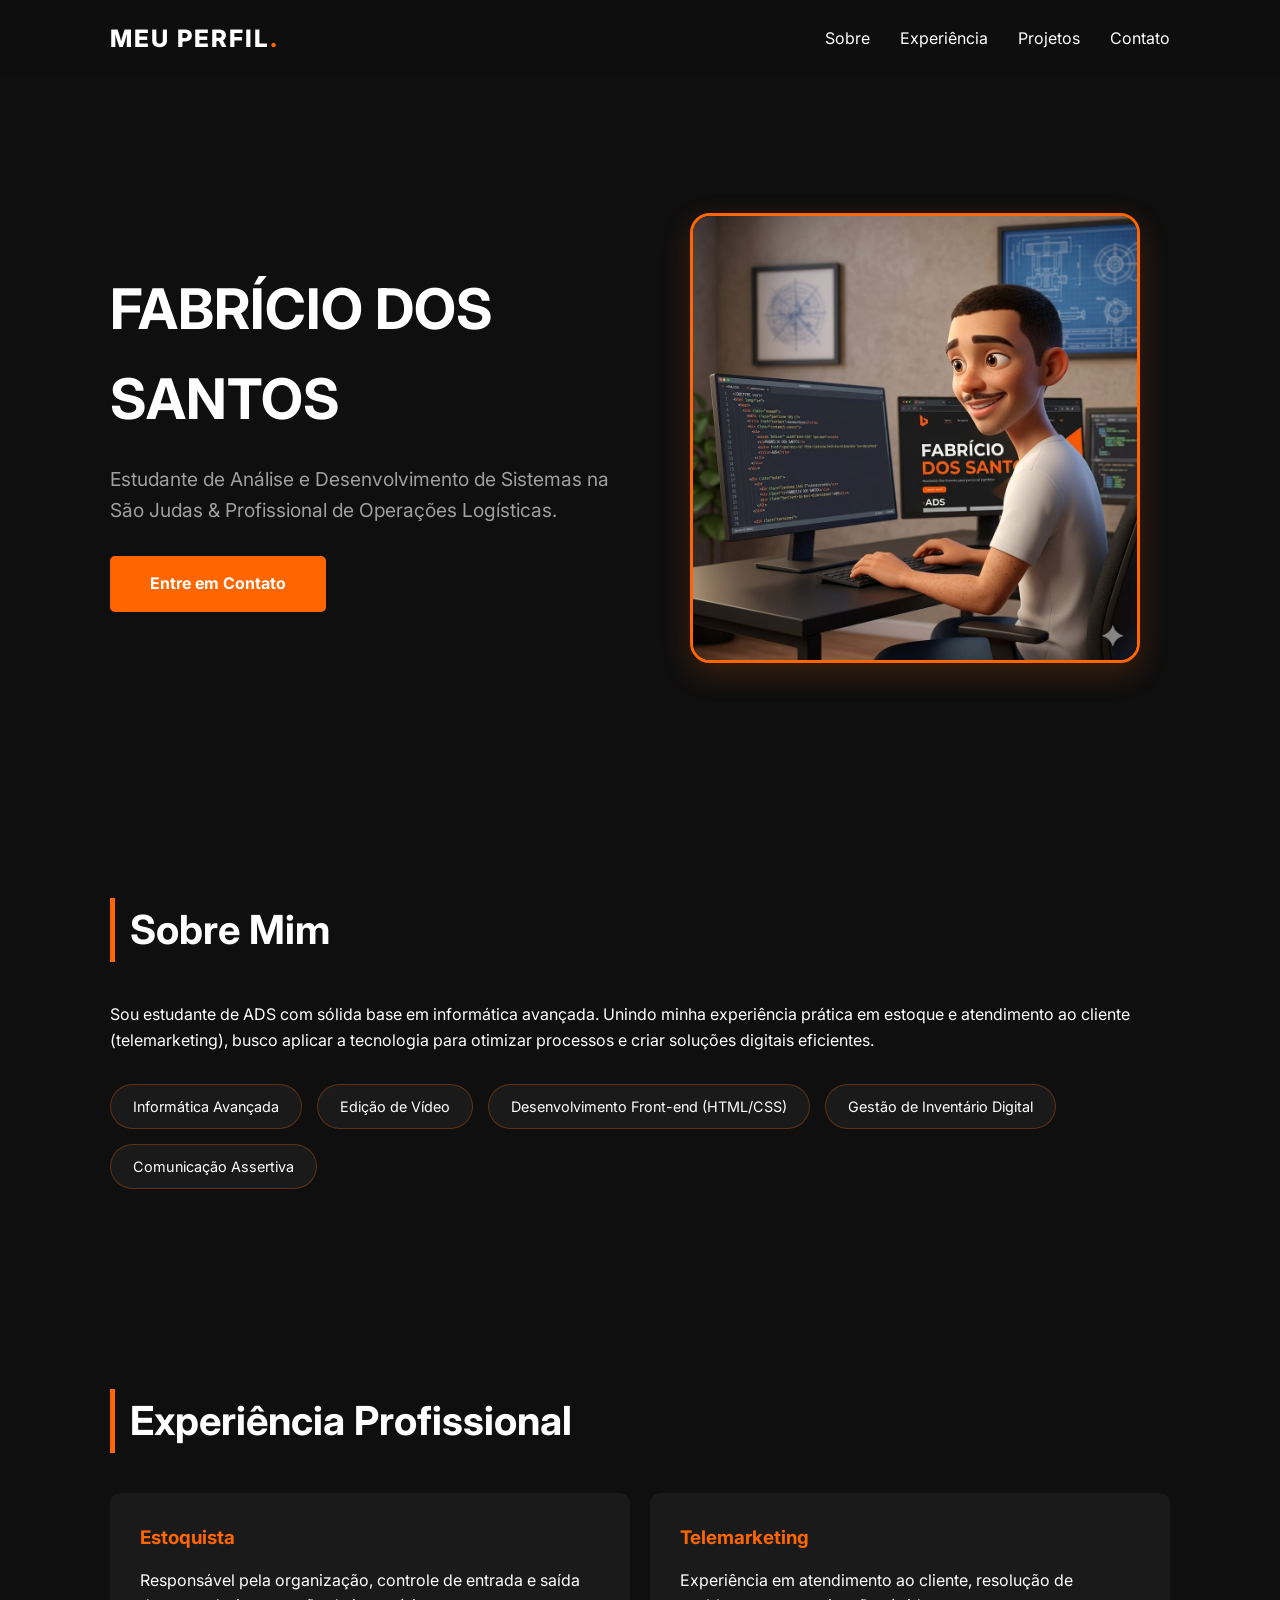
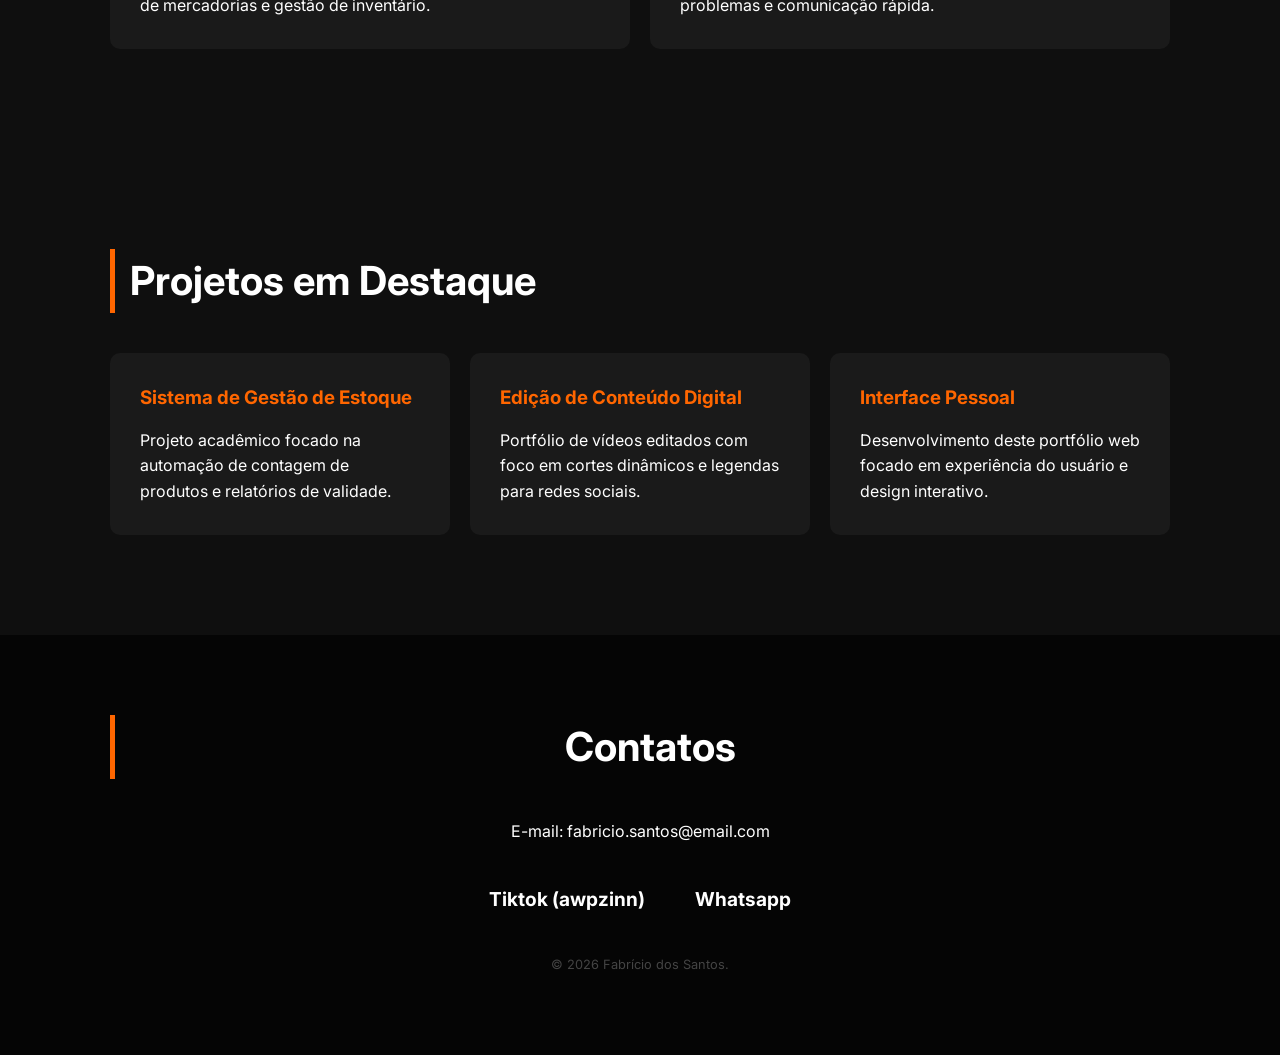
<file: index.html>
<!DOCTYPE html>
<html lang="pt-br">
<head>
    <meta charset="UTF-8">
    <meta name="viewport" content="width=device-width, initial-scale=1.0">
    <title>Fabrício dos Santos | Portfólio</title>
    <link rel="stylesheet" href="style.css">
    <link href="https://fonts.googleapis.com/css2?family=Inter:wght@300;400;700&display=swap" rel="stylesheet">
</head>
<body>

    <nav class="navbar">
        <div class="container">
            <div class="logo">MEU PERFIL<span>.</span></div>
            <ul class="nav-links">
                <li><a href="#sobre">Sobre</a></li>
                <li><a href="#experiencia">Experiência</a></li>
                <li><a href="#projetos">Projetos</a></li>
                <li><a href="#contato">Contato</a></li>
            </ul>
        </div>
    </nav>

    <header class="hero">
        <div class="container hero-layout">
            <div class="hero-text">
                <h1>FABRÍCIO DOS SANTOS</h1>
                <p>Estudante de Análise e Desenvolvimento de Sistemas na São Judas & Profissional de Operações Logísticas.</p>
                <a href="#contato" class="btn">Entre em Contato</a>
            </div>
            <div class="hero-image">
                <img src="perfil.jpg.jpeg" alt="Ilustração Fabrício ADS">
            </div>
        </div>
    </header>

    <section id="sobre" class="about">
        <div class="container">
            <h2>Sobre Mim</h2>
            <p>Sou estudante de ADS com sólida base em informática avançada. Unindo minha experiência prática em estoque e atendimento ao cliente (telemarketing), busco aplicar a tecnologia para otimizar processos e criar soluções digitais eficientes.</p>
            <div class="skills">
                <span class="skill-tag">Informática Avançada</span>
                <span class="skill-tag">Edição de Vídeo</span>
                <span class="skill-tag">Desenvolvimento Front-end (HTML/CSS)</span>
                <span class="skill-tag">Gestão de Inventário Digital</span>
                <span class="skill-tag">Comunicação Assertiva</span>
            </div>
        </div>
    </section>

    <section id="experiencia" class="projects">
        <div class="container">
            <h2>Experiência Profissional</h2>
            <div class="grid-projects">
                <div class="project-card">
                    <h3>Estoquista</h3>
                    <p>Responsável pela organização, controle de entrada e saída de mercadorias e gestão de inventário.</p>
                </div>
                <div class="project-card">
                    <h3>Telemarketing</h3>
                    <p>Experiência em atendimento ao cliente, resolução de problemas e comunicação rápida.</p>
                </div>
            </div>
        </div>
    </section>

    <section id="projetos" class="projects">
        <div class="container">
            <h2>Projetos em Destaque</h2>
            <div class="grid-projects">
                <div class="project-card">
                    <h3>Sistema de Gestão de Estoque</h3>
                    <p>Projeto acadêmico focado na automação de contagem de produtos e relatórios de validade.</p>
                </div>
                <div class="project-card">
                    <h3>Edição de Conteúdo Digital</h3>
                    <p>Portfólio de vídeos editados com foco em cortes dinâmicos e legendas para redes sociais.</p>
                </div>
                <div class="project-card">
                    <h3>Interface Pessoal</h3>
                    <p>Desenvolvimento deste portfólio web focado em experiência do usuário e design interativo.</p>
                </div>
            </div>
        </div>
    </section>

    <footer id="contato">
        <div class="container">
            <h2>Contatos</h2>
            <p>E-mail: fabricio.santos@email.com</p>
            
            <div class="social-links-clean">
                <a href="https://www.tiktok.com/@awp.zinn" target="_blank" class="link-minimal">
                    Tiktok (awpzinn)
                </a>
                
                <a href="https://wa.me/5511992754605" target="_blank" class="link-minimal">
                    Whatsapp
                </a>
            </div>
            
            <p class="copyright">&copy; 2026 Fabrício dos Santos.</p>
        </div>
    </footer>
</body>
</html>
</file>
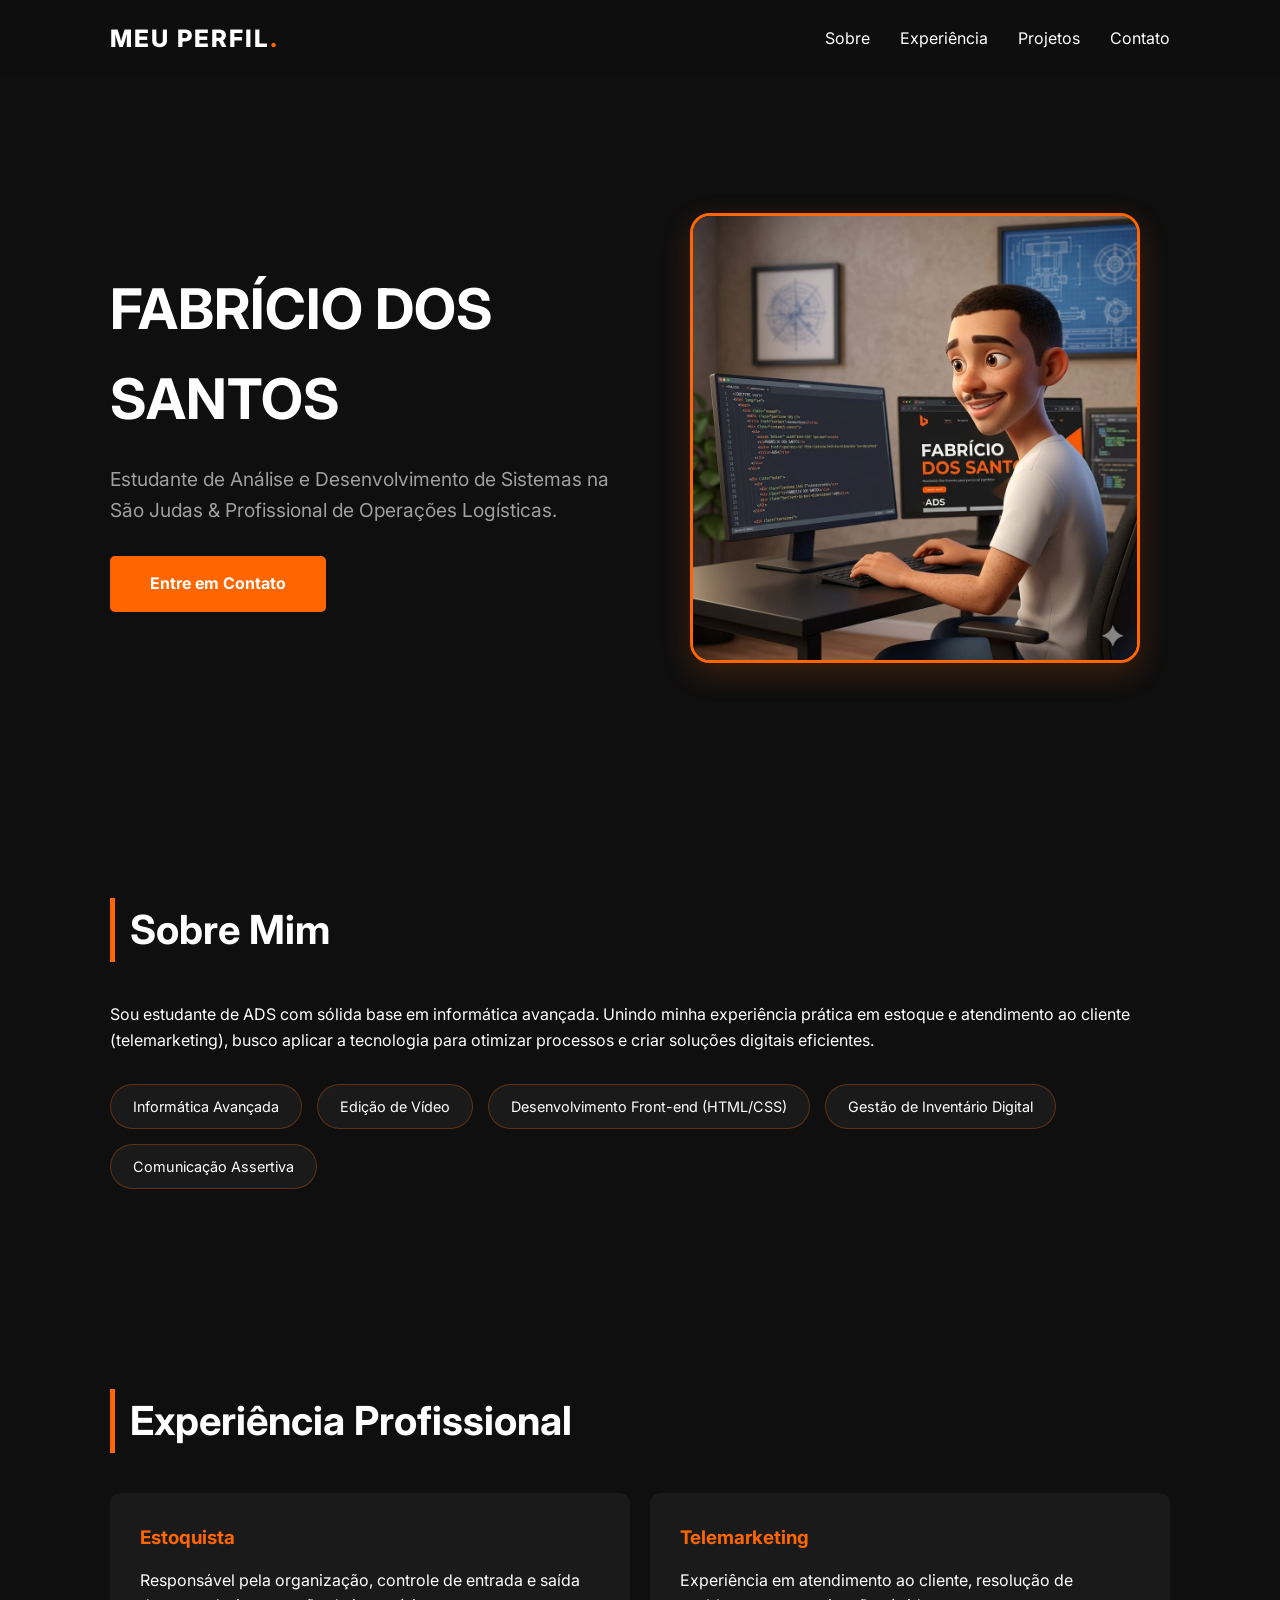
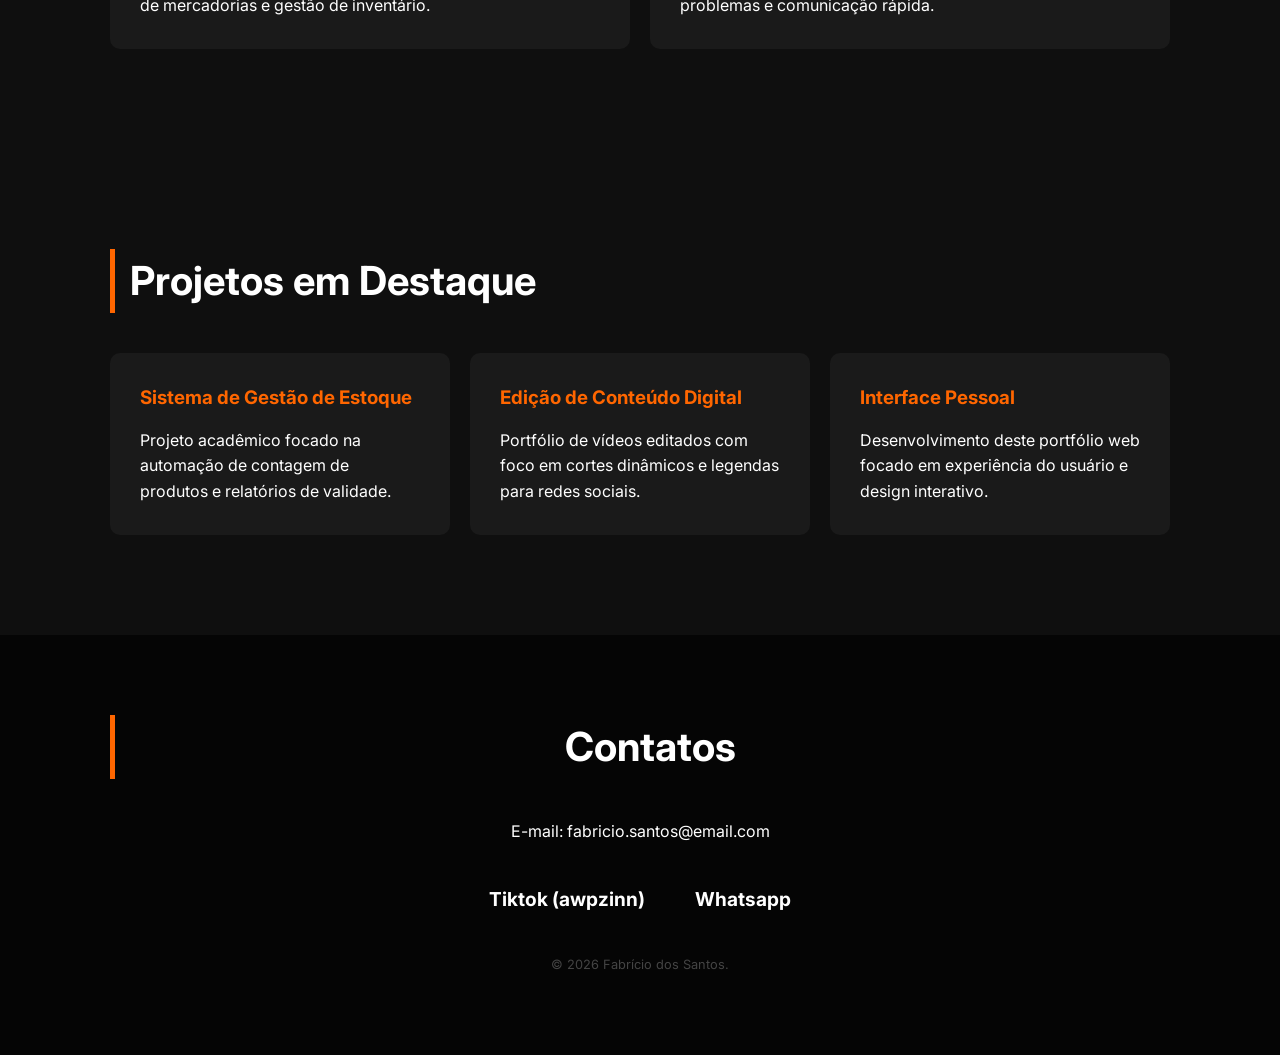
<file: index (1).html>
<!DOCTYPE html>
<html lang="pt-br">
<head>
    <meta charset="UTF-8">
    <meta name="viewport" content="width=device-width, initial-scale=1.0">
    <title>Fabrício dos Santos | Portfólio</title>
    <link rel="stylesheet" href="style.css">
    <link href="https://fonts.googleapis.com/css2?family=Inter:wght@300;400;700&display=swap" rel="stylesheet">
</head>
<body>

    <nav class="navbar">
        <div class="container">
            <div class="logo">MEU PERFIL<span>.</span></div>
            <ul class="nav-links">
                <li><a href="#sobre">Sobre</a></li>
                <li><a href="#experiencia">Experiência</a></li>
                <li><a href="#projetos">Projetos</a></li>
                <li><a href="#contato">Contato</a></li>
            </ul>
        </div>
    </nav>

    <header class="hero">
        <div class="container hero-layout">
            <div class="hero-text">
                <h1>FABRÍCIO DOS SANTOS</h1>
                <p>Estudante de Análise e Desenvolvimento de Sistemas na São Judas & Profissional de Operações Logísticas.</p>
                <a href="#contato" class="btn">Entre em Contato</a>
            </div>
            <div class="hero-image">
                <img src="perfil.jpg.jpeg" alt="Ilustração Fabrício ADS">
            </div>
        </div>
    </header>

    <section id="sobre" class="about">
        <div class="container">
            <h2>Sobre Mim</h2>
            <p>Sou estudante de ADS com sólida base em informática avançada. Unindo minha experiência prática em estoque e atendimento ao cliente (telemarketing), busco aplicar a tecnologia para otimizar processos e criar soluções digitais eficientes.</p>
            <div class="skills">
                <span class="skill-tag">Informática Avançada</span>
                <span class="skill-tag">Edição de Vídeo</span>
                <span class="skill-tag">Desenvolvimento Front-end (HTML/CSS)</span>
                <span class="skill-tag">Gestão de Inventário Digital</span>
                <span class="skill-tag">Comunicação Assertiva</span>
            </div>
        </div>
    </section>

    <section id="experiencia" class="projects">
        <div class="container">
            <h2>Experiência Profissional</h2>
            <div class="grid-projects">
                <div class="project-card">
                    <h3>Estoquista</h3>
                    <p>Responsável pela organização, controle de entrada e saída de mercadorias e gestão de inventário.</p>
                </div>
                <div class="project-card">
                    <h3>Telemarketing</h3>
                    <p>Experiência em atendimento ao cliente, resolução de problemas e comunicação rápida.</p>
                </div>
            </div>
        </div>
    </section>

    <section id="projetos" class="projects">
        <div class="container">
            <h2>Projetos em Destaque</h2>
            <div class="grid-projects">
                <div class="project-card">
                    <h3>Sistema de Gestão de Estoque</h3>
                    <p>Projeto acadêmico focado na automação de contagem de produtos e relatórios de validade.</p>
                </div>
                <div class="project-card">
                    <h3>Edição de Conteúdo Digital</h3>
                    <p>Portfólio de vídeos editados com foco em cortes dinâmicos e legendas para redes sociais.</p>
                </div>
                <div class="project-card">
                    <h3>Interface Pessoal</h3>
                    <p>Desenvolvimento deste portfólio web focado em experiência do usuário e design interativo.</p>
                </div>
            </div>
        </div>
    </section>

    <footer id="contato">
        <div class="container">
            <h2>Contatos</h2>
            <p>E-mail: fabricio.santos@email.com</p>
            
            <div class="social-links-clean">
                <a href="https://www.tiktok.com/@awp.zinn" target="_blank" class="link-minimal">
                    Tiktok (awpzinn)
                </a>
                
                <a href="https://wa.me/5511992754605" target="_blank" class="link-minimal">
                    Whatsapp
                </a>
            </div>
            
            <p class="copyright">&copy; 2026 Fabrício dos Santos.</p>
        </div>
    </footer>
</body>
</html>
</file>
<file: style.css>
/* Reset básico */
* {
    margin: 0;
    padding: 0;
    box-sizing: border-box;
}

:root {
    --primary: #ff6600; /* Laranja vibrante */
    --bg: #0f0f0f;      /* Fundo quase preto */
    --surface: #1a1a1a; /* Superfícies secundárias */
    --text: #ffffff;
    --text-muted: #a0a0a0;
}

body {
    font-family: 'Inter', sans-serif;
    background-color: var(--bg);
    color: var(--text);
    line-height: 1.6;
    scroll-behavior: smooth;
}

.container {
    max-width: 1100px;
    margin: 0 auto;
    padding: 0 20px;
}

/* Navbar */
.navbar {
    padding: 20px 0;
    background: rgba(15, 15, 15, 0.9);
    position: sticky;
    top: 0;
    z-index: 1000;
}

.navbar .container {
    display: flex;
    justify-content: space-between;
    align-items: center;
}

.logo {
    font-weight: 700;
    font-size: 1.5rem;
    letter-spacing: 2px;
}

.logo span {
    color: var(--primary);
}

.nav-links {
    list-style: none;
    display: flex;
    gap: 30px;
}

.nav-links a {
    text-decoration: none;
    color: var(--text);
    font-weight: 400;
    transition: 0.3s;
}

.nav-links a:hover {
    color: var(--primary);
}

/* Hero Section */
.hero {
    height: 80vh;
    display: flex;
    align-items: center;
    text-align: center;
}

.hero h1 {
    font-size: 3.5rem;
    margin-bottom: 20px;
}

.hero h1 span {
    color: var(--primary);
}

.hero p {
    font-size: 1.2rem;
    color: var(--text-muted);
    max-width: 700px;
    margin: 0 auto 30px;
}

.btn {
    display: inline-block;
    padding: 15px 40px;
    background-color: var(--primary);
    color: white;
    text-decoration: none;
    font-weight: 700;
    border-radius: 5px;
    transition: 0.3s transform;
}

.btn:hover {
    transform: scale(1.05);
}

/* Seções Gerais */
section {
    padding: 100px 0;
}

h2 {
    font-size: 2.5rem;
    margin-bottom: 40px;
    border-left: 5px solid var(--primary);
    padding-left: 15px;
}

/* Sobre e Skills */
.skills {
    display: flex;
    flex-wrap: wrap;
    gap: 15px;
    margin-top: 30px;
}

.skill-tag {
    background: var(--surface);
    padding: 10px 20px;
    border-radius: 50px;
    border: 1px solid var(--primary);
    font-size: 0.9rem;
}

/* Grid de Projetos */
.grid-projects {
    display: grid;
    grid-template-columns: repeat(auto-fit, minmax(300px, 1fr));
    gap: 20px;
}

.project-card {
    background: var(--surface);
    padding: 30px;
    border-radius: 10px;
    transition: 0.3s;
}

.project-card:hover {
    border: 1px solid var(--primary);
}

.project-card h3 {
    margin-bottom: 15px;
    color: var(--primary);
}

/* Footer */
footer {
    padding: 80px 0;
    background: #050505;
    text-align: center;
}

.social-links {
    margin: 20px 0;
    display: flex;
    justify-content: center;
    gap: 20px;
}

.social-links a {
    color: var(--text-muted);
    text-decoration: none;
}

.social-links a:hover {
    color: var(--primary);
}

.copyright {
    font-size: 0.8rem;
    color: #444;
    margin-top: 40px;
}

/* Mobile */
@media (max-width: 768px) {
    .hero h1 { font-size: 2.5rem; }
    .nav-links { display: none; }
}
.hero-layout {
    display: flex;
    align-items: center;
    justify-content: space-between;
    gap: 40px;
    text-align: left; /* Alinha o texto à esquerda para dar espaço à imagem */
}

.hero-text {
    flex: 1;
}

.hero-image {
    flex: 1;
    display: flex;
    justify-content: center;
}

.hero-image img {
    width: 100%;
    max-width: 450px; /* Tamanho máximo da imagem */
    border-radius: 20px; /* Bordas arredondadas para combinar com o estilo */
    border: 3px solid var(--primary); /* Borda laranja fina para dar destaque */
    box-shadow: 0 10px 30px rgba(255, 102, 0, 0.2); /* Sombra neon laranja suave */
}

/* Ajuste para celular (um embaixo do outro) */
@media (max-width: 768px) {
    .hero-layout {
        flex-direction: column-reverse; /* Imagem fica em cima no celular */
        text-align: center;
    }
    
    .hero-image img {
        max-width: 300px;
    }
}
.hero-image img {
    transition: transform 0.3s ease, box-shadow 0.3s ease; /* Controla a animação suave */
}

.hero-image img:hover {
    transform: translateY(-15px) scale(1.03); /* 'Y(-15px)' move para cima e 'scale' aumenta um pouquinho */
    box-shadow: 0 20px 50px rgba(255, 102, 0, 0.4); /* Deixa a sombra laranja mais forte e espalhada */
    cursor: pointer; /* Muda o ponteiro do mouse para indicar interatividade */
}
.skill-tag {
    background: var(--surface);
    padding: 10px 22px;
    border-radius: 50px;
    border: 1px solid rgba(255, 102, 0, 0.3); /* Borda laranja discreta no início */
    font-size: 0.9rem;
    transition: all 0.4s cubic-bezier(0.175, 0.885, 0.32, 1.275); /* Animação com um leve 'balanço' */
    cursor: default;
    display: inline-block;
}
.skill-tag:hover {
    background-color: var(--primary); /* Fundo fica todo laranja */
    color: #ffffff;                      /* Texto fica preto para dar leitura no laranja */
    transform: scale(1.1) rotate(2deg); /* Aumenta 10% e inclina 2 graus */
    border-color: #fff;               /* Borda fica branca para brilhar */
    box-shadow: 0 0 20px rgba(255, 102, 0, 0.6); /* Efeito de brilho (glow) laranja */
}
.social-links-clean {
    margin-top: 40px;
    display: flex;
    justify-content: center;
    gap: 50px; /* Espaço maior entre os textos */
}

/* Estilo base do link (Branco e sem bordas) */
.link-minimal {
    color: #ffffff;
    text-decoration: none;
    font-size: 1.2rem;
    font-weight: 700;
    transition: all 0.3s ease; /* Suaviza a cor e o zoom */
    display: inline-block;
    background: none;
    border: none;
}

/* Efeito ao passar o mouse: Cor Laranja + Zoom */
.link-minimal:hover {
    color: var(--primary); /* Muda de branco para laranja */
    transform: scale(1.15); /* Leve zoom para frente */
    cursor: pointer;
    text-shadow: 0 0 15px rgba(255, 102, 0, 0.4); /* Brilho suave no texto */
}

/* Ajuste para celular */
@media (max-width: 768px) {
    .social-links-clean {
        flex-direction: column;
        gap: 20px;
    }
}
.logo {
    color: #ffffff;
    font-weight: 800;
    letter-spacing: 2px;
    cursor: pointer;
    transition: color 0.5s ease, transform 0.3s ease;
}

.logo:hover {
    color: var(--primary); /* Muda para laranja */
    transform: translateX(5px); /* Dá um leve empurrãozinho para a direita */
}
</file>
